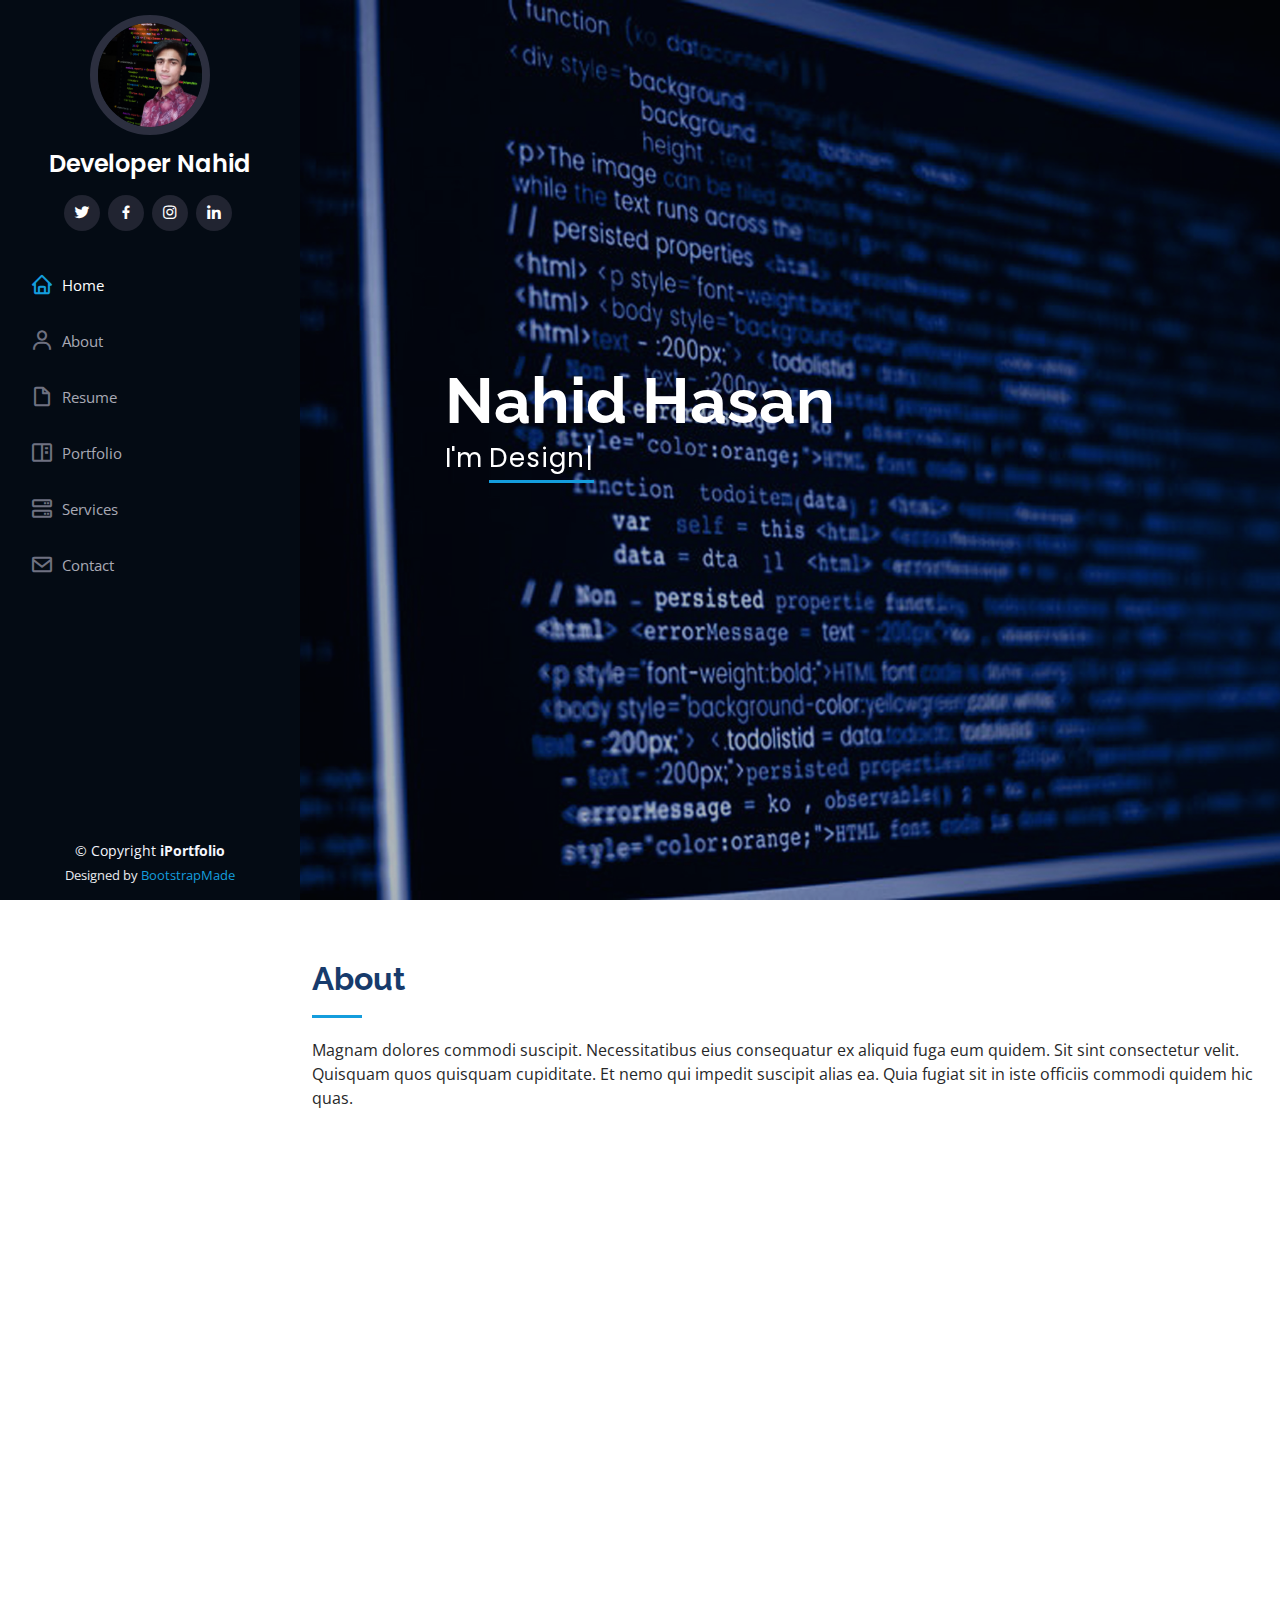
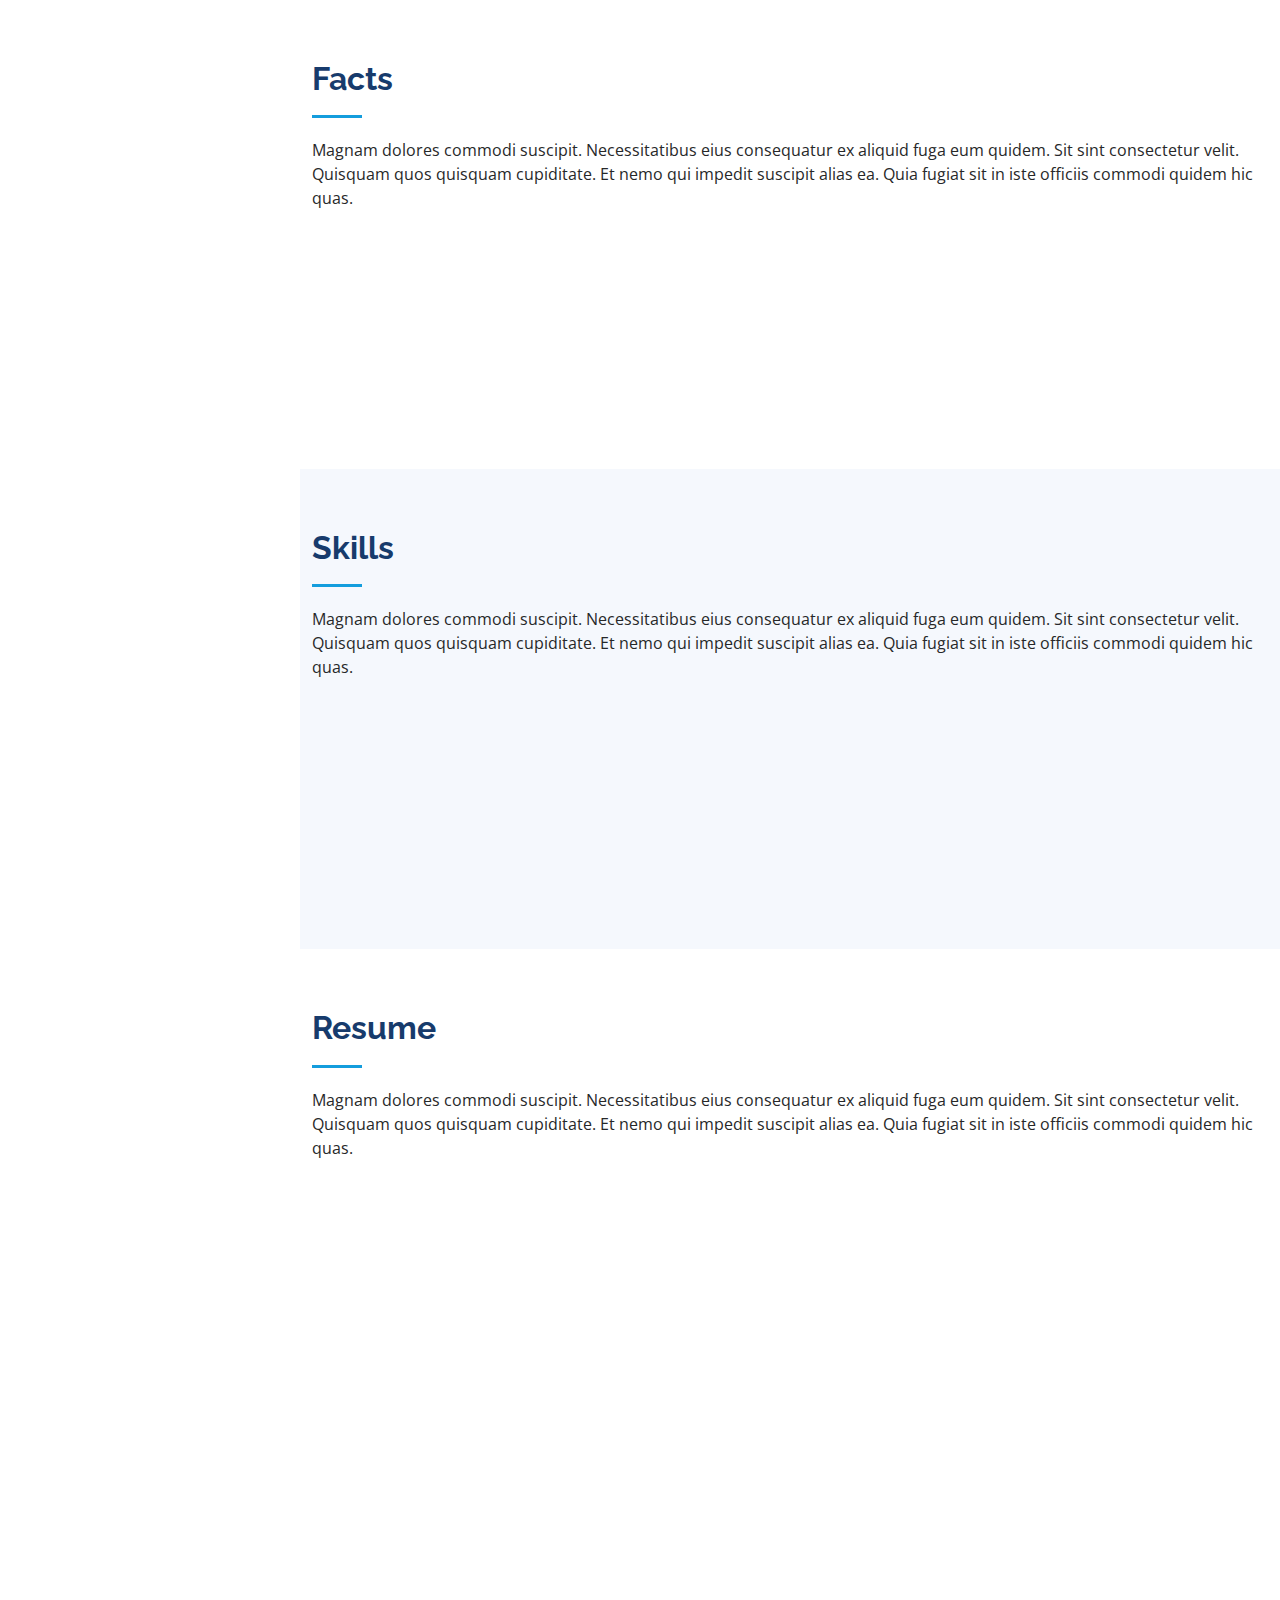
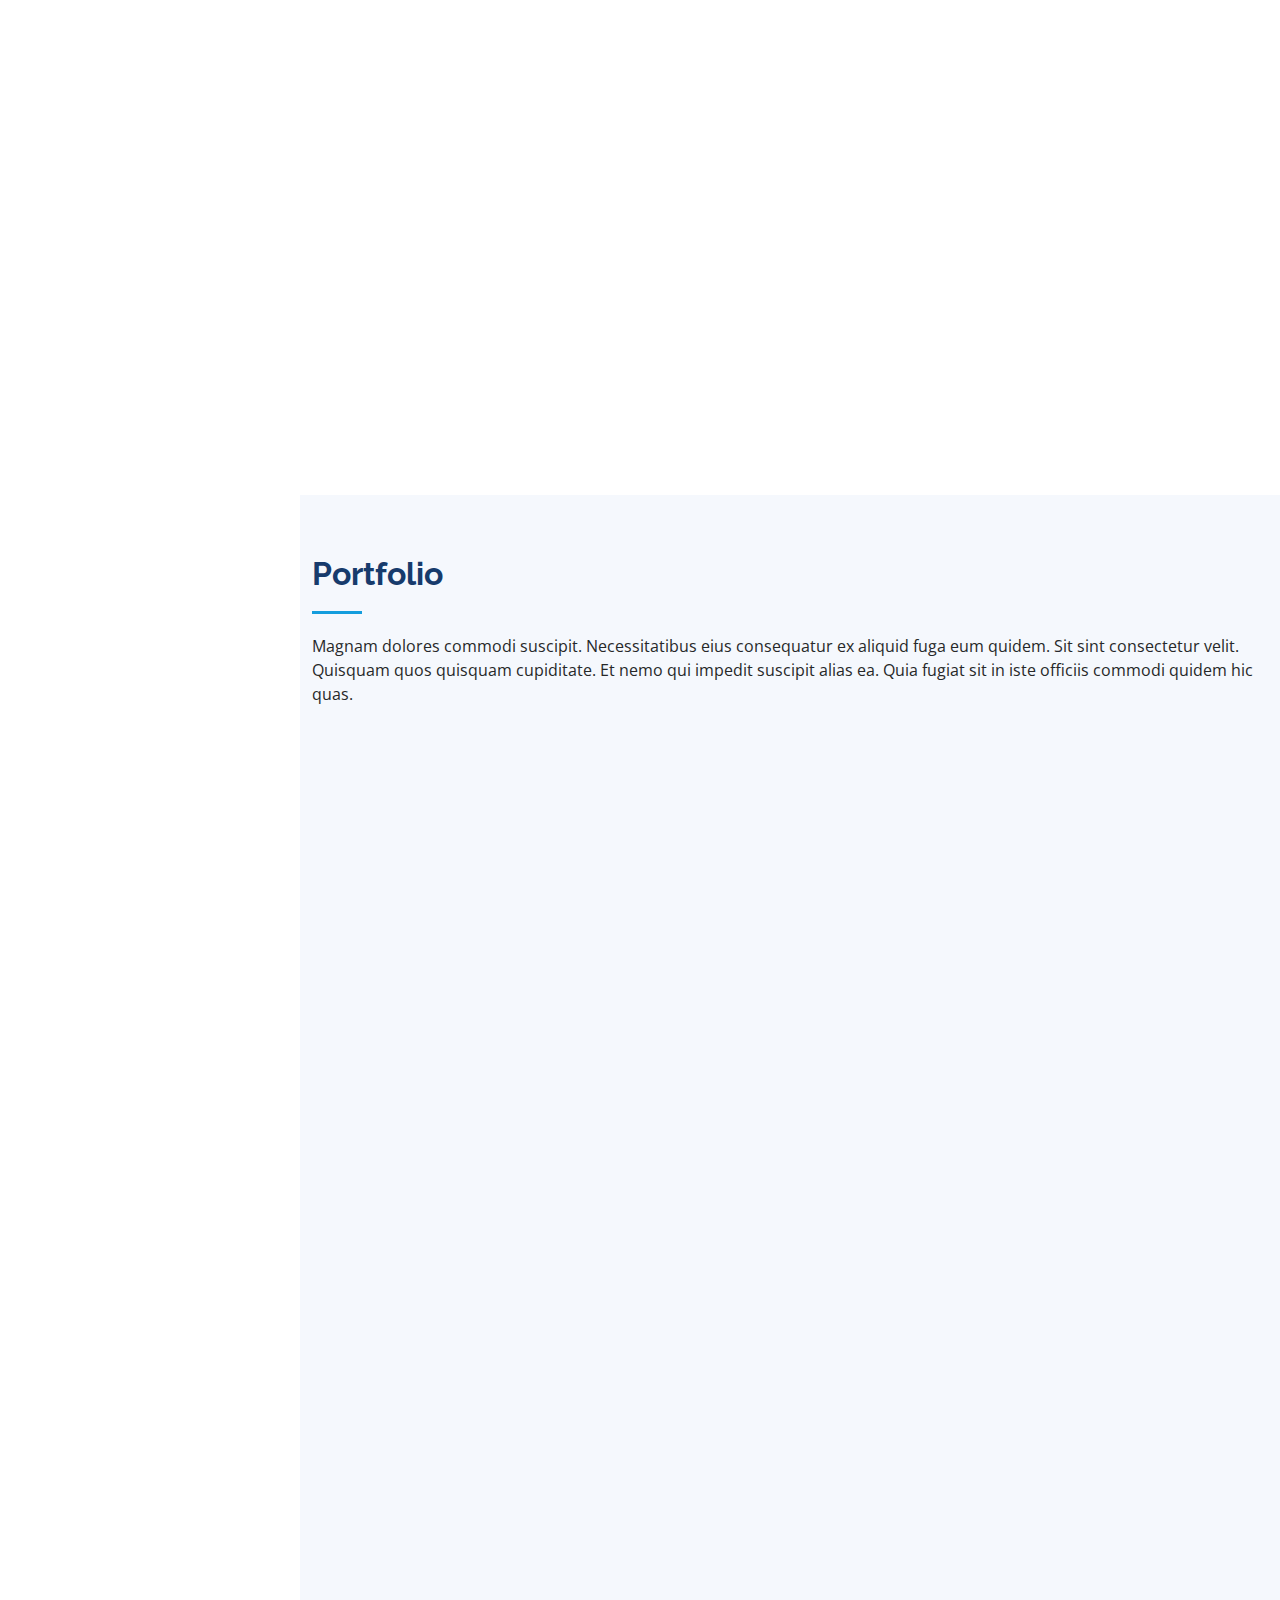
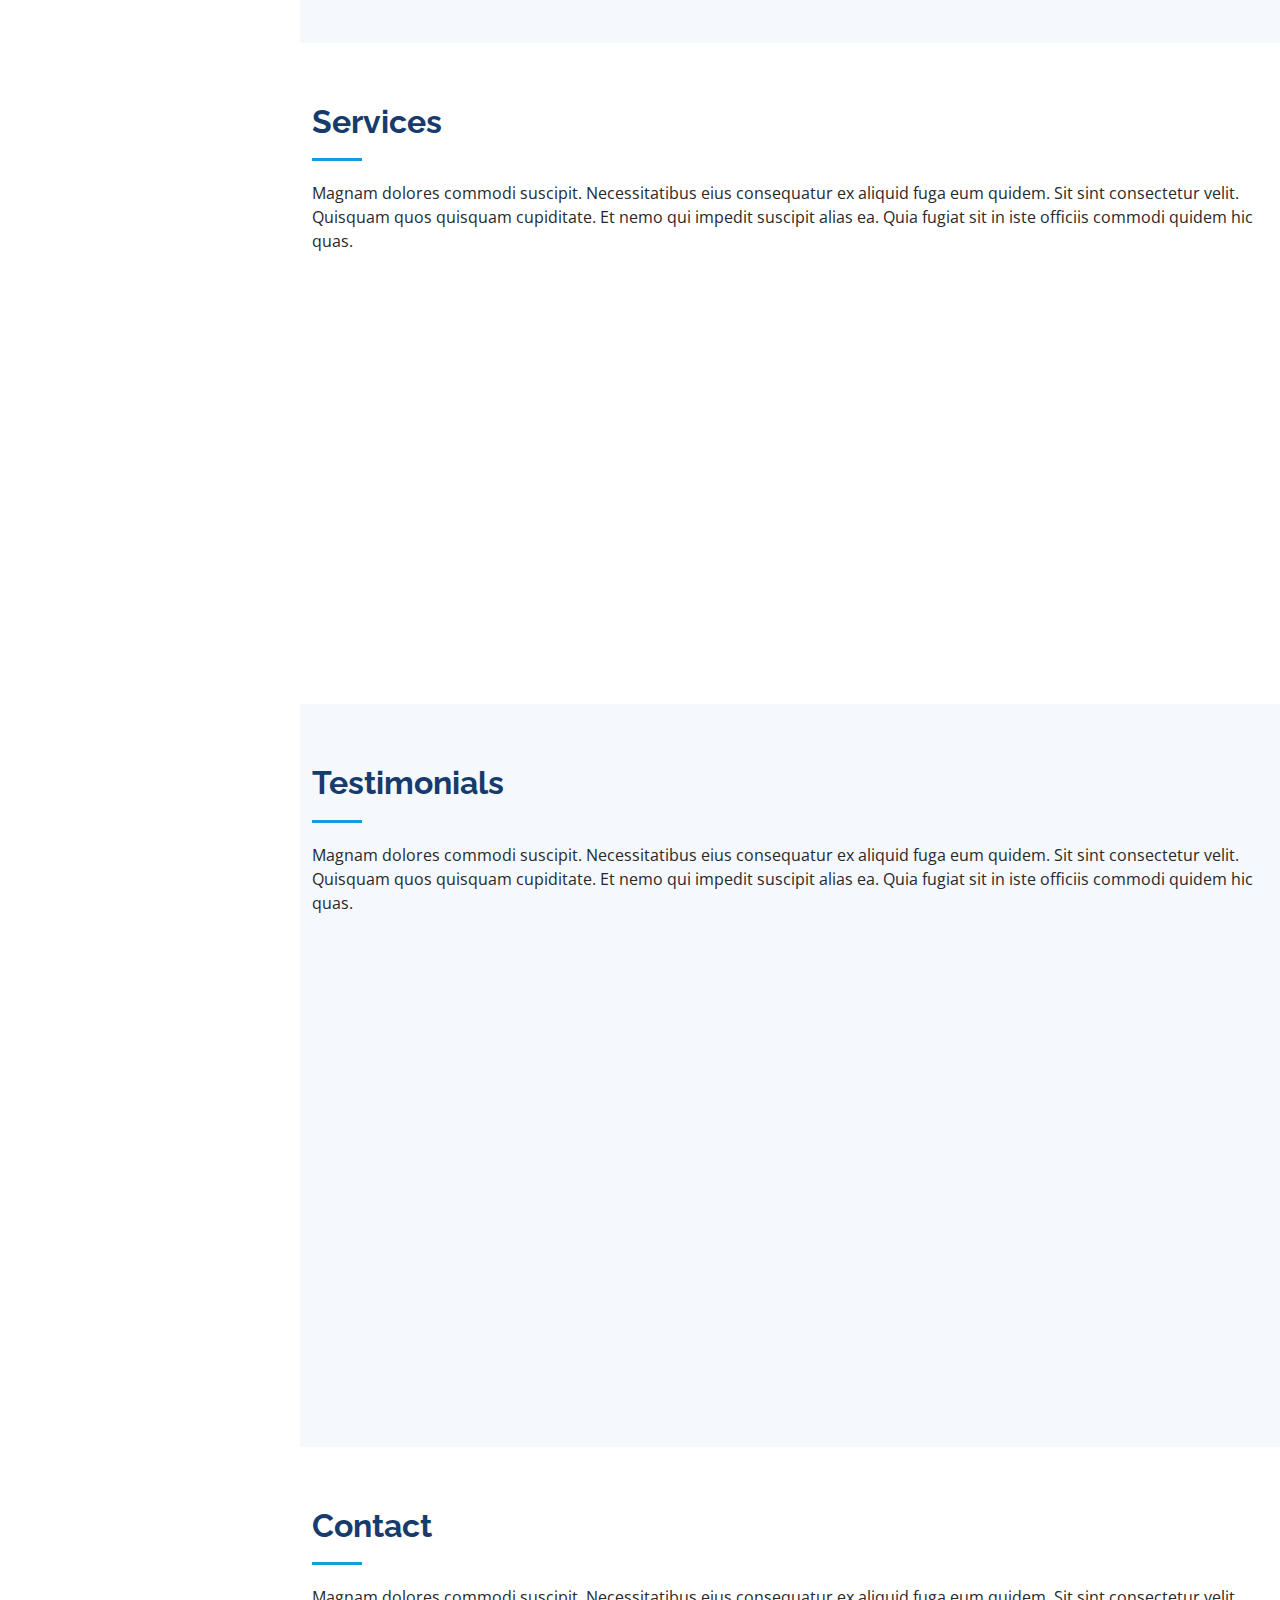
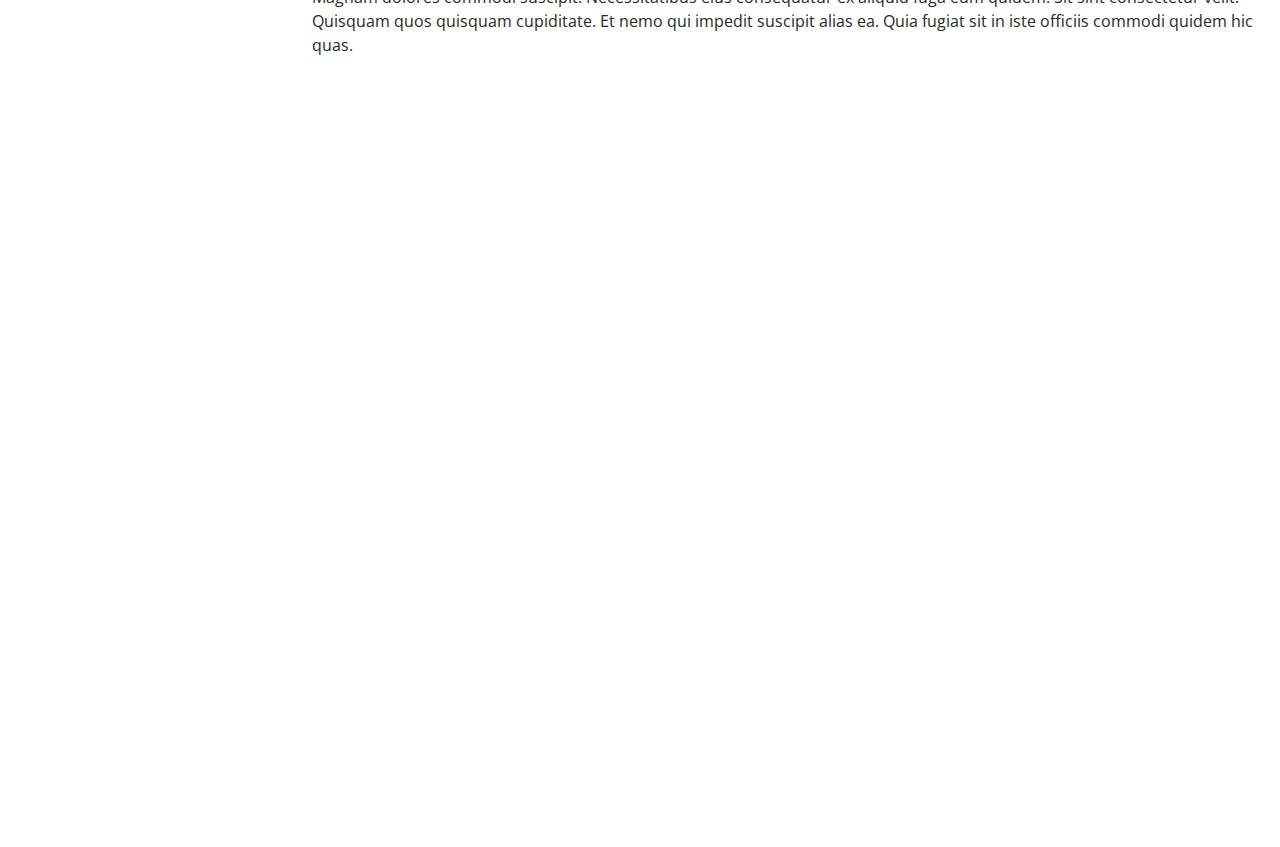
<file: index.html>
<!DOCTYPE html>
<html lang="en">

<head>
  <meta charset="utf-8">
  <meta content="width=device-width, initial-scale=1.0" name="viewport">

  <title>Front-end and Wordpress Developer</title>
  <meta content="" name="description">
  <meta content="" name="keywords">

  <!-- Favicons -->
  <link href="assets/img/favicon.png" rel="icon">
  <link href="assets/img/apple-touch-icon.png" rel="apple-touch-icon">

  <!-- Google Fonts -->
  <link href="https://fonts.googleapis.com/css?family=Open+Sans:300,300i,400,400i,600,600i,700,700i|Raleway:300,300i,400,400i,500,500i,600,600i,700,700i|Poppins:300,300i,400,400i,500,500i,600,600i,700,700i" rel="stylesheet">

  <!-- Vendor CSS Files -->
  <link href="assets/vendor/aos/aos.css" rel="stylesheet">
  <link href="assets/vendor/bootstrap/css/bootstrap.min.css" rel="stylesheet">
  <link href="assets/vendor/bootstrap-icons/bootstrap-icons.css" rel="stylesheet">
  <link href="assets/vendor/boxicons/css/boxicons.min.css" rel="stylesheet">
  <link href="assets/vendor/glightbox/css/glightbox.min.css" rel="stylesheet">
  <link href="assets/vendor/swiper/swiper-bundle.min.css" rel="stylesheet">

  <!-- Template Main CSS File -->
  <link href="assets/css/style.css" rel="stylesheet">

  <!-- =======================================================
  * Template Name: iPortfolio - v3.3.0
  * Template URL: https://bootstrapmade.com/iportfolio-bootstrap-portfolio-websites-template/
  * Author: BootstrapMade.com
  * License: https://bootstrapmade.com/license/
  ======================================================== -->
</head>

<body>

  <!-- ======= Mobile nav toggle button ======= -->
  <i class="bi bi-list mobile-nav-toggle d-xl-none"></i>

  <!-- ======= Header ======= -->
  <header id="header">
    <div class="d-flex flex-column">

      <div class="profile">
        <img src="assets/img/my image.png" alt="" class="img-fluid rounded-circle">
        <h1 class="text-light"><a href="index.html">Developer Nahid</a></h1>
        <div class="social-links mt-3 text-center">
          <a href="https://twitter.com/nahid_developer" class="twitter"><i class="bx bxl-twitter"></i></a>
          <a href="https://www.facebook.com/developernahid.me" class="facebook"><i class="bx bxl-facebook"></i></a>
          <a href="https://www.instagram.com/developer_nahid/" class="instagram"><i class="bx bxl-instagram"></i></a>
          
          <a href="#" class="linkedin"><i class="bx bxl-linkedin"></i></a>
        </div>
      </div>

      <nav id="navbar" class="nav-menu navbar">
        <ul>
          <li><a href="#hero" class="nav-link scrollto active"><i class="bx bx-home"></i> <span>Home</span></a></li>
          <li><a href="#about" class="nav-link scrollto"><i class="bx bx-user"></i> <span>About</span></a></li>
          <li><a href="#resume" class="nav-link scrollto"><i class="bx bx-file-blank"></i> <span>Resume</span></a></li>
          <li><a href="#portfolio" class="nav-link scrollto"><i class="bx bx-book-content"></i> <span>Portfolio</span></a></li>
          <li><a href="#services" class="nav-link scrollto"><i class="bx bx-server"></i> <span>Services</span></a></li>
          <li><a href="#contact" class="nav-link scrollto"><i class="bx bx-envelope"></i> <span>Contact</span></a></li>
        </ul>
      </nav><!-- .nav-menu -->
    </div>
  </header><!-- End Header -->

  <!-- ======= Hero Section ======= -->
  <section id="hero" class="d-flex flex-column justify-content-center align-items-center">
    <div class="hero-container" data-aos="fade-in">
      <h1>Nahid Hasan</h1>
      <p>I'm <span class="typed" data-typed-items="Designer, Developer, Freelancer"></span></p>
      
    </div>
  </section><!-- End Hero -->

  <main id="main">

    <!-- ======= About Section ======= -->
    <section id="about" class="about">
      <div class="container">

        <div class="section-title">
          <h2>About</h2>
          <p>Magnam dolores commodi suscipit. Necessitatibus eius consequatur ex aliquid fuga eum quidem. Sit sint consectetur velit. Quisquam quos quisquam cupiditate. Et nemo qui impedit suscipit alias ea. Quia fugiat sit in iste officiis commodi quidem hic quas.</p>
        </div>

        <div class="row">
          <div class="col-lg-4" data-aos="fade-right">
            <img src="assets/img/my image.png" class="img-fluid" alt="">
          </div>
          <div class="col-lg-8 pt-4 pt-lg-0 content" data-aos="fade-left">
            <h3>UI/UX Designer &amp; Front-end Developer.</h3>
            <p class="fst-italic">
              Lorem ipsum dolor sit amet, consectetur adipiscing elit, sed do eiusmod tempor incididunt ut labore et dolore
              magna aliqua.
            </p>
            <div class="row">
              <div class="col-lg-6">
                <ul>
                  <li><i class="bi bi-chevron-right"></i> <strong>Birthday:</strong> <span>1 May 1995</span></li>
                  <li><i class="bi bi-chevron-right"></i> <strong>Website:</strong> <span>www.example.com</span></li>
                  <li><i class="bi bi-chevron-right"></i> <strong>Phone:</strong> <span>+123 456 7890</span></li>
                  <li><i class="bi bi-chevron-right"></i> <strong>City:</strong> <span>New York, USA</span></li>
                </ul>
              </div>
              <div class="col-lg-6">
                <ul>
                  <li><i class="bi bi-chevron-right"></i> <strong>Age:</strong> <span>30</span></li>
                  <li><i class="bi bi-chevron-right"></i> <strong>Degree:</strong> <span>Master</span></li>
                  <li><i class="bi bi-chevron-right"></i> <strong>PhEmailone:</strong> <span>email@example.com</span></li>
                  <li><i class="bi bi-chevron-right"></i> <strong>Freelance:</strong> <span>Available</span></li>
                </ul>
              </div>
            </div>
            <p>
              Officiis eligendi itaque labore et dolorum mollitia officiis optio vero. Quisquam sunt adipisci omnis et ut. Nulla accusantium dolor incidunt officia tempore. Et eius omnis.
              Cupiditate ut dicta maxime officiis quidem quia. Sed et consectetur qui quia repellendus itaque neque. Aliquid amet quidem ut quaerat cupiditate. Ab et eum qui repellendus omnis culpa magni laudantium dolores.
            </p>
          </div>
        </div>

      </div>
    </section><!-- End About Section -->

    <!-- ======= Facts Section ======= -->
    <section id="facts" class="facts">
      <div class="container">

        <div class="section-title">
          <h2>Facts</h2>
          <p>Magnam dolores commodi suscipit. Necessitatibus eius consequatur ex aliquid fuga eum quidem. Sit sint consectetur velit. Quisquam quos quisquam cupiditate. Et nemo qui impedit suscipit alias ea. Quia fugiat sit in iste officiis commodi quidem hic quas.</p>
        </div>

        <div class="row no-gutters">

          <div class="col-lg-3 col-md-6 d-md-flex align-items-md-stretch" data-aos="fade-up">
            <div class="count-box">
              <i class="bi bi-emoji-smile"></i>
              <span data-purecounter-start="0" data-purecounter-end="232" data-purecounter-duration="1" class="purecounter"></span>
              <p><strong>Happy Clients</strong> consequuntur quae</p>
            </div>
          </div>

          <div class="col-lg-3 col-md-6 d-md-flex align-items-md-stretch" data-aos="fade-up" data-aos-delay="100">
            <div class="count-box">
              <i class="bi bi-journal-richtext"></i>
              <span data-purecounter-start="0" data-purecounter-end="521" data-purecounter-duration="1" class="purecounter"></span>
              <p><strong>Projects</strong> adipisci atque cum quia aut</p>
            </div>
          </div>

          <div class="col-lg-3 col-md-6 d-md-flex align-items-md-stretch" data-aos="fade-up" data-aos-delay="200">
            <div class="count-box">
              <i class="bi bi-headset"></i>
              <span data-purecounter-start="0" data-purecounter-end="1453" data-purecounter-duration="1" class="purecounter"></span>
              <p><strong>Hours Of Support</strong> aut commodi quaerat</p>
            </div>
          </div>

          <div class="col-lg-3 col-md-6 d-md-flex align-items-md-stretch" data-aos="fade-up" data-aos-delay="300">
            <div class="count-box">
              <i class="bi bi-people"></i>
              <span data-purecounter-start="0" data-purecounter-end="32" data-purecounter-duration="1" class="purecounter"></span>
              <p><strong>Hard Workers</strong> rerum asperiores dolor</p>
            </div>
          </div>

        </div>

      </div>
    </section><!-- End Facts Section -->

    <!-- ======= Skills Section ======= -->
    <section id="skills" class="skills section-bg">
      <div class="container">

        <div class="section-title">
          <h2>Skills</h2>
          <p>Magnam dolores commodi suscipit. Necessitatibus eius consequatur ex aliquid fuga eum quidem. Sit sint consectetur velit. Quisquam quos quisquam cupiditate. Et nemo qui impedit suscipit alias ea. Quia fugiat sit in iste officiis commodi quidem hic quas.</p>
        </div>

        <div class="row skills-content">

          <div class="col-lg-6" data-aos="fade-up">

            <div class="progress">
              <span class="skill">HTML <i class="val">100%</i></span>
              <div class="progress-bar-wrap">
                <div class="progress-bar" role="progressbar" aria-valuenow="100" aria-valuemin="0" aria-valuemax="100"></div>
              </div>
            </div>

            <div class="progress">
              <span class="skill">CSS <i class="val">90%</i></span>
              <div class="progress-bar-wrap">
                <div class="progress-bar" role="progressbar" aria-valuenow="90" aria-valuemin="0" aria-valuemax="100"></div>
              </div>
            </div>

            <div class="progress">
              <span class="skill">JavaScript <i class="val">75%</i></span>
              <div class="progress-bar-wrap">
                <div class="progress-bar" role="progressbar" aria-valuenow="75" aria-valuemin="0" aria-valuemax="100"></div>
              </div>
            </div>

          </div>

          <div class="col-lg-6" data-aos="fade-up" data-aos-delay="100">

            <div class="progress">
              <span class="skill">PHP <i class="val">80%</i></span>
              <div class="progress-bar-wrap">
                <div class="progress-bar" role="progressbar" aria-valuenow="80" aria-valuemin="0" aria-valuemax="100"></div>
              </div>
            </div>

            <div class="progress">
              <span class="skill">WordPress/CMS <i class="val">90%</i></span>
              <div class="progress-bar-wrap">
                <div class="progress-bar" role="progressbar" aria-valuenow="90" aria-valuemin="0" aria-valuemax="100"></div>
              </div>
            </div>

            <div class="progress">
              <span class="skill">Photoshop <i class="val">55%</i></span>
              <div class="progress-bar-wrap">
                <div class="progress-bar" role="progressbar" aria-valuenow="55" aria-valuemin="0" aria-valuemax="100"></div>
              </div>
            </div>

          </div>

        </div>

      </div>
    </section><!-- End Skills Section -->

    <!-- ======= Resume Section ======= -->
    <section id="resume" class="resume">
      <div class="container">

        <div class="section-title">
          <h2>Resume</h2>
          <p>Magnam dolores commodi suscipit. Necessitatibus eius consequatur ex aliquid fuga eum quidem. Sit sint consectetur velit. Quisquam quos quisquam cupiditate. Et nemo qui impedit suscipit alias ea. Quia fugiat sit in iste officiis commodi quidem hic quas.</p>
        </div>

        <div class="row">
          <div class="col-lg-6" data-aos="fade-up">
            <h3 class="resume-title">Sumary</h3>
            <div class="resume-item pb-0">
              <h4>Alex Smith</h4>
              <p><em>Innovative and deadline-driven Graphic Designer with 3+ years of experience designing and developing user-centered digital/print marketing material from initial concept to final, polished deliverable.</em></p>
              <ul>
                <li>Portland par 127,Orlando, FL</li>
                <li>(123) 456-7891</li>
                <li>alice.barkley@example.com</li>
              </ul>
            </div>

            <h3 class="resume-title">Education</h3>
            <div class="resume-item">
              <h4>Master of Fine Arts &amp; Graphic Design</h4>
              <h5>2015 - 2016</h5>
              <p><em>Rochester Institute of Technology, Rochester, NY</em></p>
              <p>Qui deserunt veniam. Et sed aliquam labore tempore sed quisquam iusto autem sit. Ea vero voluptatum qui ut dignissimos deleniti nerada porti sand markend</p>
            </div>
            <div class="resume-item">
              <h4>Bachelor of Fine Arts &amp; Graphic Design</h4>
              <h5>2010 - 2014</h5>
              <p><em>Rochester Institute of Technology, Rochester, NY</em></p>
              <p>Quia nobis sequi est occaecati aut. Repudiandae et iusto quae reiciendis et quis Eius vel ratione eius unde vitae rerum voluptates asperiores voluptatem Earum molestiae consequatur neque etlon sader mart dila</p>
            </div>
          </div>
          <div class="col-lg-6" data-aos="fade-up" data-aos-delay="100">
            <h3 class="resume-title">Professional Experience</h3>
            <div class="resume-item">
              <h4>Senior graphic design specialist</h4>
              <h5>2019 - Present</h5>
              <p><em>Experion, New York, NY </em></p>
              <ul>
                <li>Lead in the design, development, and implementation of the graphic, layout, and production communication materials</li>
                <li>Delegate tasks to the 7 members of the design team and provide counsel on all aspects of the project. </li>
                <li>Supervise the assessment of all graphic materials in order to ensure quality and accuracy of the design</li>
                <li>Oversee the efficient use of production project budgets ranging from $2,000 - $25,000</li>
              </ul>
            </div>
            <div class="resume-item">
              <h4>Graphic design specialist</h4>
              <h5>2017 - 2018</h5>
              <p><em>Stepping Stone Advertising, New York, NY</em></p>
              <ul>
                <li>Developed numerous marketing programs (logos, brochures,infographics, presentations, and advertisements).</li>
                <li>Managed up to 5 projects or tasks at a given time while under pressure</li>
                <li>Recommended and consulted with clients on the most appropriate graphic design</li>
                <li>Created 4+ design presentations and proposals a month for clients and account managers</li>
              </ul>
            </div>
          </div>
        </div>

      </div>
    </section><!-- End Resume Section -->

    <!-- ======= Portfolio Section ======= -->
    <section id="portfolio" class="portfolio section-bg">
      <div class="container">

        <div class="section-title">
          <h2>Portfolio</h2>
          <p>Magnam dolores commodi suscipit. Necessitatibus eius consequatur ex aliquid fuga eum quidem. Sit sint consectetur velit. Quisquam quos quisquam cupiditate. Et nemo qui impedit suscipit alias ea. Quia fugiat sit in iste officiis commodi quidem hic quas.</p>
        </div>

        <div class="row" data-aos="fade-up">
          <div class="col-lg-12 d-flex justify-content-center">
            <ul id="portfolio-flters">
              <li data-filter="*" class="filter-active">All</li>
              <li data-filter=".filter-app">App</li>
              <li data-filter=".filter-card">Card</li>
              <li data-filter=".filter-web">Web</li>
            </ul>
          </div>
        </div>

        <div class="row portfolio-container" data-aos="fade-up" data-aos-delay="100">

          <div class="col-lg-4 col-md-6 portfolio-item filter-app">
            <div class="portfolio-wrap">
              <img src="assets/img/portfolio/portfolio-1.jpg" class="img-fluid" alt="">
              <div class="portfolio-links">
                <a href="assets/img/portfolio/portfolio-1.jpg" data-gallery="portfolioGallery" class="portfolio-lightbox" title="App 1"><i class="bx bx-plus"></i></a>
                <a href="portfolio-details.html" title="More Details"><i class="bx bx-link"></i></a>
              </div>
            </div>
          </div>

          <div class="col-lg-4 col-md-6 portfolio-item filter-web">
            <div class="portfolio-wrap">
              <img src="assets/img/portfolio/portfolio-2.jpg" class="img-fluid" alt="">
              <div class="portfolio-links">
                <a href="assets/img/portfolio/portfolio-2.jpg" data-gallery="portfolioGallery" class="portfolio-lightbox" title="Web 3"><i class="bx bx-plus"></i></a>
                <a href="portfolio-details.html" title="More Details"><i class="bx bx-link"></i></a>
              </div>
            </div>
          </div>

          <div class="col-lg-4 col-md-6 portfolio-item filter-app">
            <div class="portfolio-wrap">
              <img src="assets/img/portfolio/portfolio-3.jpg" class="img-fluid" alt="">
              <div class="portfolio-links">
                <a href="assets/img/portfolio/portfolio-3.jpg" data-gallery="portfolioGallery" class="portfolio-lightbox" title="App 2"><i class="bx bx-plus"></i></a>
                <a href="portfolio-details.html" title="More Details"><i class="bx bx-link"></i></a>
              </div>
            </div>
          </div>

          <div class="col-lg-4 col-md-6 portfolio-item filter-card">
            <div class="portfolio-wrap">
              <img src="assets/img/portfolio/portfolio-4.jpg" class="img-fluid" alt="">
              <div class="portfolio-links">
                <a href="assets/img/portfolio/portfolio-4.jpg" data-gallery="portfolioGallery" class="portfolio-lightbox" title="Card 2"><i class="bx bx-plus"></i></a>
                <a href="portfolio-details.html" title="More Details"><i class="bx bx-link"></i></a>
              </div>
            </div>
          </div>

          <div class="col-lg-4 col-md-6 portfolio-item filter-web">
            <div class="portfolio-wrap">
              <img src="assets/img/portfolio/portfolio-5.jpg" class="img-fluid" alt="">
              <div class="portfolio-links">
                <a href="assets/img/my image.png" data-gallery="portfolioGallery" class="portfolio-lightbox" title="Web 2"><i class="bx bx-plus"></i></a>
                <a href="portfolio-details.html" title="More Details"><i class="bx bx-link"></i></a>
              </div>
            </div>
          </div>

          <div class="col-lg-4 col-md-6 portfolio-item filter-app">
            <div class="portfolio-wrap">
              <img src="assets/img/portfolio/portfolio-6.jpg" class="img-fluid" alt="">
              <div class="portfolio-links">
                <a href="assets/img/portfolio/portfolio-6.jpg" data-gallery="portfolioGallery" class="portfolio-lightbox" title="App 3"><i class="bx bx-plus"></i></a>
                <a href="portfolio-details.html" title="More Details"><i class="bx bx-link"></i></a>
              </div>
            </div>
          </div>

          <div class="col-lg-4 col-md-6 portfolio-item filter-card">
            <div class="portfolio-wrap">
              <img src="assets/img/portfolio/portfolio-7.jpg" class="img-fluid" alt="">
              <div class="portfolio-links">
                <a href="assets/img/portfolio/portfolio-7.jpg" data-gallery="portfolioGallery" class="portfolio-lightbox" title="Card 1"><i class="bx bx-plus"></i></a>
                <a href="portfolio-details.html" title="More Details"><i class="bx bx-link"></i></a>
              </div>
            </div>
          </div>

          <div class="col-lg-4 col-md-6 portfolio-item filter-card">
            <div class="portfolio-wrap">
              <img src="assets/img/portfolio/portfolio-8.jpg" class="img-fluid" alt="">
              <div class="portfolio-links">
                <a href="assets/img/portfolio/portfolio-8.jpg" data-gallery="portfolioGallery" class="portfolio-lightbox" title="Card 3"><i class="bx bx-plus"></i></a>
                <a href="portfolio-details.html" title="More Details"><i class="bx bx-link"></i></a>
              </div>
            </div>
          </div>

          <div class="col-lg-4 col-md-6 portfolio-item filter-web">
            <div class="portfolio-wrap">
              <img src="assets/img/portfolio/portfolio-9.jpg" class="img-fluid" alt="">
              <div class="portfolio-links">
                <a href="assets/img/portfolio/portfolio-9.jpg" data-gallery="portfolioGallery" class="portfolio-lightbox" title="Web 3"><i class="bx bx-plus"></i></a>
                <a href="portfolio-details.html" title="More Details"><i class="bx bx-link"></i></a>
              </div>
            </div>
          </div>

        </div>

      </div>
    </section><!-- End Portfolio Section -->

    <!-- ======= Services Section ======= -->
    <section id="services" class="services">
      <div class="container">

        <div class="section-title">
          <h2>Services</h2>
          <p>Magnam dolores commodi suscipit. Necessitatibus eius consequatur ex aliquid fuga eum quidem. Sit sint consectetur velit. Quisquam quos quisquam cupiditate. Et nemo qui impedit suscipit alias ea. Quia fugiat sit in iste officiis commodi quidem hic quas.</p>
        </div>

        <div class="row">
          <div class="col-lg-4 col-md-6 icon-box" data-aos="fade-up">
            <div class="icon"><i class="bi bi-briefcase"></i></div>
            <h4 class="title"><a href="">Lorem Ipsum</a></h4>
            <p class="description">Voluptatum deleniti atque corrupti quos dolores et quas molestias excepturi sint occaecati cupiditate non provident</p>
          </div>
          <div class="col-lg-4 col-md-6 icon-box" data-aos="fade-up" data-aos-delay="100">
            <div class="icon"><i class="bi bi-card-checklist"></i></div>
            <h4 class="title"><a href="">Dolor Sitema</a></h4>
            <p class="description">Minim veniam, quis nostrud exercitation ullamco laboris nisi ut aliquip ex ea commodo consequat tarad limino ata</p>
          </div>
          <div class="col-lg-4 col-md-6 icon-box" data-aos="fade-up" data-aos-delay="200">
            <div class="icon"><i class="bi bi-bar-chart"></i></div>
            <h4 class="title"><a href="">Sed ut perspiciatis</a></h4>
            <p class="description">Duis aute irure dolor in reprehenderit in voluptate velit esse cillum dolore eu fugiat nulla pariatur</p>
          </div>
          <div class="col-lg-4 col-md-6 icon-box" data-aos="fade-up" data-aos-delay="300">
            <div class="icon"><i class="bi bi-binoculars"></i></div>
            <h4 class="title"><a href="">Magni Dolores</a></h4>
            <p class="description">Excepteur sint occaecat cupidatat non proident, sunt in culpa qui officia deserunt mollit anim id est laborum</p>
          </div>
          <div class="col-lg-4 col-md-6 icon-box" data-aos="fade-up" data-aos-delay="400">
            <div class="icon"><i class="bi bi-brightness-high"></i></div>
            <h4 class="title"><a href="">Nemo Enim</a></h4>
            <p class="description">At vero eos et accusamus et iusto odio dignissimos ducimus qui blanditiis praesentium voluptatum deleniti atque</p>
          </div>
          <div class="col-lg-4 col-md-6 icon-box" data-aos="fade-up" data-aos-delay="500">
            <div class="icon"><i class="bi bi-calendar4-week"></i></div>
            <h4 class="title"><a href="">Eiusmod Tempor</a></h4>
            <p class="description">Et harum quidem rerum facilis est et expedita distinctio. Nam libero tempore, cum soluta nobis est eligendi</p>
          </div>
        </div>

      </div>
    </section><!-- End Services Section -->

    <!-- ======= Testimonials Section ======= -->
    <section id="testimonials" class="testimonials section-bg">
      <div class="container">

        <div class="section-title">
          <h2>Testimonials</h2>
          <p>Magnam dolores commodi suscipit. Necessitatibus eius consequatur ex aliquid fuga eum quidem. Sit sint consectetur velit. Quisquam quos quisquam cupiditate. Et nemo qui impedit suscipit alias ea. Quia fugiat sit in iste officiis commodi quidem hic quas.</p>
        </div>

        <div class="testimonials-slider swiper-container" data-aos="fade-up" data-aos-delay="100">
          <div class="swiper-wrapper">

            <div class="swiper-slide">
              <div class="testimonial-item" data-aos="fade-up">
                <p>
                  <i class="bx bxs-quote-alt-left quote-icon-left"></i>
                  Proin iaculis purus consequat sem cure digni ssim donec porttitora entum suscipit rhoncus. Accusantium quam, ultricies eget id, aliquam eget nibh et. Maecen aliquam, risus at semper.
                  <i class="bx bxs-quote-alt-right quote-icon-right"></i>
                </p>
                <img src="assets/img/testimonials/testimonials-1.jpg" class="testimonial-img" alt="">
                <h3>Saul Goodman</h3>
                <h4>Ceo &amp; Founder</h4>
              </div>
            </div><!-- End testimonial item -->

            <div class="swiper-slide">
              <div class="testimonial-item" data-aos="fade-up" data-aos-delay="100">
                <p>
                  <i class="bx bxs-quote-alt-left quote-icon-left"></i>
                  Export tempor illum tamen malis malis eram quae irure esse labore quem cillum quid cillum eram malis quorum velit fore eram velit sunt aliqua noster fugiat irure amet legam anim culpa.
                  <i class="bx bxs-quote-alt-right quote-icon-right"></i>
                </p>
                <img src="assets/img/testimonials/testimonials-2.jpg" class="testimonial-img" alt="">
                <h3>Sara Wilsson</h3>
                <h4>Designer</h4>
              </div>
            </div><!-- End testimonial item -->

            <div class="swiper-slide">
              <div class="testimonial-item" data-aos="fade-up" data-aos-delay="200">
                <p>
                  <i class="bx bxs-quote-alt-left quote-icon-left"></i>
                  Enim nisi quem export duis labore cillum quae magna enim sint quorum nulla quem veniam duis minim tempor labore quem eram duis noster aute amet eram fore quis sint minim.
                  <i class="bx bxs-quote-alt-right quote-icon-right"></i>
                </p>
                <img src="assets/img/testimonials/testimonials-3.jpg" class="testimonial-img" alt="">
                <h3>Jena Karlis</h3>
                <h4>Store Owner</h4>
              </div>
            </div><!-- End testimonial item -->

            <div class="swiper-slide">
              <div class="testimonial-item" data-aos="fade-up" data-aos-delay="300">
                <p>
                  <i class="bx bxs-quote-alt-left quote-icon-left"></i>
                  Fugiat enim eram quae cillum dolore dolor amet nulla culpa multos export minim fugiat minim velit minim dolor enim duis veniam ipsum anim magna sunt elit fore quem dolore labore illum veniam.
                  <i class="bx bxs-quote-alt-right quote-icon-right"></i>
                </p>
                <img src="assets/img/testimonials/testimonials-4.jpg" class="testimonial-img" alt="">
                <h3>Matt Brandon</h3>
                <h4>Freelancer</h4>
              </div>
            </div><!-- End testimonial item -->

            <div class="swiper-slide">
              <div class="testimonial-item" data-aos="fade-up" data-aos-delay="400">
                <p>
                  <i class="bx bxs-quote-alt-left quote-icon-left"></i>
                  Quis quorum aliqua sint quem legam fore sunt eram irure aliqua veniam tempor noster veniam enim culpa labore duis sunt culpa nulla illum cillum fugiat legam esse veniam culpa fore nisi cillum quid.
                  <i class="bx bxs-quote-alt-right quote-icon-right"></i>
                </p>
                <img src="assets/img/testimonials/testimonials-5.jpg" class="testimonial-img" alt="">
                <h3>John Larson</h3>
                <h4>Entrepreneur</h4>
              </div>
            </div><!-- End testimonial item -->

          </div>
          <div class="swiper-pagination"></div>
        </div>

      </div>
    </section><!-- End Testimonials Section -->

    <!-- ======= Contact Section ======= -->
    <section id="contact" class="contact">
      <div class="container">

        <div class="section-title">
          <h2>Contact</h2>
          <p>Magnam dolores commodi suscipit. Necessitatibus eius consequatur ex aliquid fuga eum quidem. Sit sint consectetur velit. Quisquam quos quisquam cupiditate. Et nemo qui impedit suscipit alias ea. Quia fugiat sit in iste officiis commodi quidem hic quas.</p>
        </div>

        <div class="row" data-aos="fade-in">

          <div class="col-lg-5 d-flex align-items-stretch">
            <div class="info">
              <div class="address">
                <i class="bi bi-geo-alt"></i>
                <h4>Location:</h4>
                <p>A108 Adam Street, New York, NY 535022</p>
              </div>

              <div class="email">
                <i class="bi bi-envelope"></i>
                <h4>Email:</h4>
                <p>info@example.com</p>
              </div>

              <div class="phone">
                <i class="bi bi-phone"></i>
                <h4>Call:</h4>
                <p>+1 5589 55488 55s</p>
              </div>

              <iframe src="https://www.google.com/maps/embed?pb=!1m14!1m8!1m3!1d12097.433213460943!2d-74.0062269!3d40.7101282!3m2!1i1024!2i768!4f13.1!3m3!1m2!1s0x0%3A0xb89d1fe6bc499443!2sDowntown+Conference+Center!5e0!3m2!1smk!2sbg!4v1539943755621" frameborder="0" style="border:0; width: 100%; height: 290px;" allowfullscreen></iframe>
            </div>

          </div>

          <div class="col-lg-7 mt-5 mt-lg-0 d-flex align-items-stretch">
            <form action="forms/contact.php" method="post" role="form" class="php-email-form">
              <div class="row">
                <div class="form-group col-md-6">
                  <label for="name">Your Name</label>
                  <input type="text" name="name" class="form-control" id="name" required>
                </div>
                <div class="form-group col-md-6">
                  <label for="name">Your Email</label>
                  <input type="email" class="form-control" name="email" id="email" required>
                </div>
              </div>
              <div class="form-group">
                <label for="name">Subject</label>
                <input type="text" class="form-control" name="subject" id="subject" required>
              </div>
              <div class="form-group">
                <label for="name">Message</label>
                <textarea class="form-control" name="message" rows="10" required></textarea>
              </div>
              <div class="my-3">
                <div class="loading">Loading</div>
                <div class="error-message"></div>
                <div class="sent-message">Your message has been sent. Thank you!</div>
              </div>
              <div class="text-center"><button type="submit">Send Message</button></div>
            </form>
          </div>

        </div>

      </div>
    </section><!-- End Contact Section -->

  </main><!-- End #main -->

  <!-- ======= Footer ======= -->
  <footer id="footer">
    <div class="container">
      <div class="copyright">
        &copy; Copyright <strong><span>iPortfolio</span></strong>
      </div>
      <div class="credits">
        <!-- All the links in the footer should remain intact. -->
        <!-- You can delete the links only if you purchased the pro version. -->
        <!-- Licensing information: https://bootstrapmade.com/license/ -->
        <!-- Purchase the pro version with working PHP/AJAX contact form: https://bootstrapmade.com/iportfolio-bootstrap-portfolio-websites-template/ -->
        Designed by <a href="https://bootstrapmade.com/">BootstrapMade</a>
      </div>
    </div>
  </footer><!-- End  Footer -->

  <a href="#" class="back-to-top d-flex align-items-center justify-content-center"><i class="bi bi-arrow-up-short"></i></a>

  <!-- Vendor JS Files -->
  <script src="assets/vendor/aos/aos.js"></script>
  <script src="assets/vendor/bootstrap/js/bootstrap.bundle.min.js"></script>
  <script src="assets/vendor/glightbox/js/glightbox.min.js"></script>
  <script src="assets/vendor/isotope-layout/isotope.pkgd.min.js"></script>
  <script src="assets/vendor/php-email-form/validate.js"></script>
  <script src="assets/vendor/purecounter/purecounter.js"></script>
  <script src="assets/vendor/swiper/swiper-bundle.min.js"></script>
  <script src="assets/vendor/typed.js/typed.min.js"></script>
  <script src="assets/vendor/waypoints/noframework.waypoints.js"></script>

  <!-- Template Main JS File -->
  <script src="assets/js/main.js"></script>

</body>

</html>
</file>
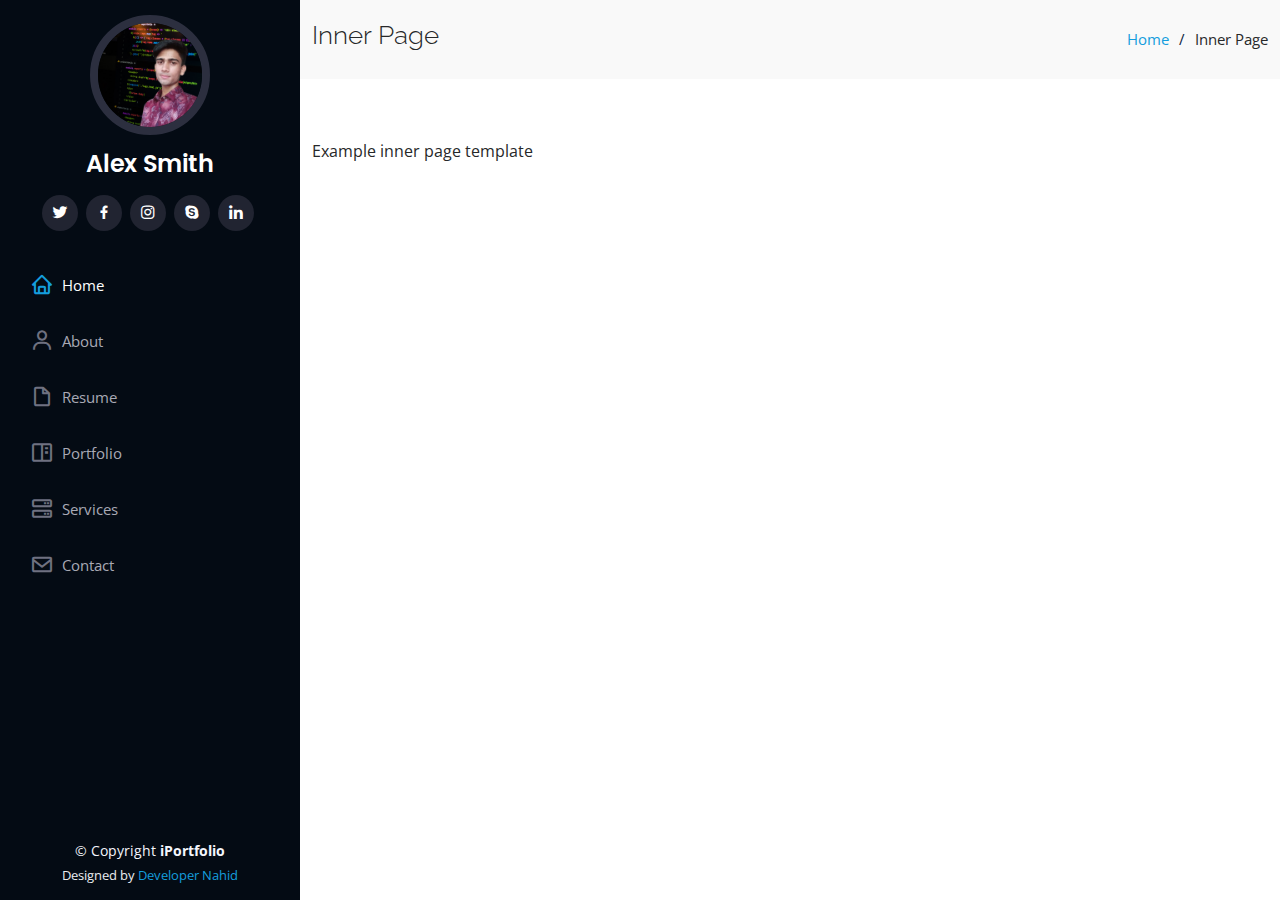
<file: inner-page.html>
<!DOCTYPE html>
<html lang="en">

<head>
  <meta charset="utf-8">
  <meta content="width=device-width, initial-scale=1.0" name="viewport">

  <title>Inner Page - iPortfolio Bootstrap Template</title>
  <meta content="" name="description">
  <meta content="" name="keywords">

  <!-- Favicons -->
  <link href="assets/img/favicon.png" rel="icon">
  <link href="assets/img/apple-touch-icon.png" rel="apple-touch-icon">

  <!-- Google Fonts -->
  <link href="https://fonts.googleapis.com/css?family=Open+Sans:300,300i,400,400i,600,600i,700,700i|Raleway:300,300i,400,400i,500,500i,600,600i,700,700i|Poppins:300,300i,400,400i,500,500i,600,600i,700,700i" rel="stylesheet">

  <!-- Vendor CSS Files -->
  <link href="assets/vendor/aos/aos.css" rel="stylesheet">
  <link href="assets/vendor/bootstrap/css/bootstrap.min.css" rel="stylesheet">
  <link href="assets/vendor/bootstrap-icons/bootstrap-icons.css" rel="stylesheet">
  <link href="assets/vendor/boxicons/css/boxicons.min.css" rel="stylesheet">
  <link href="assets/vendor/glightbox/css/glightbox.min.css" rel="stylesheet">
  <link href="assets/vendor/swiper/swiper-bundle.min.css" rel="stylesheet">

  <!-- Template Main CSS File -->
  <link href="assets/css/style.css" rel="stylesheet">

  <!-- =======================================================
  * Template Name: iPortfolio - v3.3.0
  * Template URL: https://bootstrapmade.com/iportfolio-bootstrap-portfolio-websites-template/
  * Author: BootstrapMade.com
  * License: https://bootstrapmade.com/license/
  ======================================================== -->
</head>

<body>

  <!-- ======= Mobile nav toggle button ======= -->
  <i class="bi bi-list mobile-nav-toggle d-xl-none"></i>

  <!-- ======= Header ======= -->
  <header id="header">
    <div class="d-flex flex-column">

      <div class="profile">
        <img src="assets/img/my image.png" alt="" class="img-fluid rounded-circle">
        <h1 class="text-light"><a href="index.html">Alex Smith</a></h1>
        <div class="social-links mt-3 text-center">
          <a href="#" class="twitter"><i class="bx bxl-twitter"></i></a>
          <a href="#" class="facebook"><i class="bx bxl-facebook"></i></a>
          <a href="#" class="instagram"><i class="bx bxl-instagram"></i></a>
          <a href="#" class="google-plus"><i class="bx bxl-skype"></i></a>
          <a href="#" class="linkedin"><i class="bx bxl-linkedin"></i></a>
        </div>
      </div>

      <nav id="navbar" class="nav-menu navbar">
        <ul>
          <li><a href="#hero" class="nav-link scrollto active"><i class="bx bx-home"></i> <span>Home</span></a></li>
          <li><a href="#about" class="nav-link scrollto"><i class="bx bx-user"></i> <span>About</span></a></li>
          <li><a href="#resume" class="nav-link scrollto"><i class="bx bx-file-blank"></i> <span>Resume</span></a></li>
          <li><a href="#portfolio" class="nav-link scrollto"><i class="bx bx-book-content"></i> <span>Portfolio</span></a></li>
          <li><a href="#services" class="nav-link scrollto"><i class="bx bx-server"></i> <span>Services</span></a></li>
          <li><a href="#contact" class="nav-link scrollto"><i class="bx bx-envelope"></i> <span>Contact</span></a></li>
        </ul>
      </nav><!-- .nav-menu -->
    </div>
  </header><!-- End Header -->

  <main id="main">

    <!-- ======= Breadcrumbs ======= -->
    <section class="breadcrumbs">
      <div class="container">

        <div class="d-flex justify-content-between align-items-center">
          <h2>Inner Page</h2>
          <ol>
            <li><a href="index.html">Home</a></li>
            <li>Inner Page</li>
          </ol>
        </div>

      </div>
    </section><!-- End Breadcrumbs -->

    <section class="inner-page">
      <div class="container">
        <p>
          Example inner page template
        </p>
      </div>
    </section>

  </main><!-- End #main -->

  <!-- ======= Footer ======= -->
  <footer id="footer">
    <div class="container">
      <div class="copyright">
        &copy; Copyright <strong><span>iPortfolio</span></strong>
      </div>
      <div class="credits">
        <!-- All the links in the footer should remain intact. -->
        <!-- You can delete the links only if you purchased the pro version. -->
        <!-- Licensing information: https://bootstrapmade.com/license/ -->
        <!-- Purchase the pro version with working PHP/AJAX contact form: https://bootstrapmade.com/iportfolio-bootstrap-portfolio-websites-template/ -->
        Designed by <a href="">Developer Nahid</a>
      </div>
    </div>
  </footer><!-- End  Footer -->

  <a href="#" class="back-to-top d-flex align-items-center justify-content-center"><i class="bi bi-arrow-up-short"></i></a>

  <!-- Vendor JS Files -->
  <script src="assets/vendor/aos/aos.js"></script>
  <script src="assets/vendor/bootstrap/js/bootstrap.bundle.min.js"></script>
  <script src="assets/vendor/glightbox/js/glightbox.min.js"></script>
  <script src="assets/vendor/isotope-layout/isotope.pkgd.min.js"></script>
  <script src="assets/vendor/php-email-form/validate.js"></script>
  <script src="assets/vendor/purecounter/purecounter.js"></script>
  <script src="assets/vendor/swiper/swiper-bundle.min.js"></script>
  <script src="assets/vendor/typed.js/typed.min.js"></script>
  <script src="assets/vendor/waypoints/noframework.waypoints.js"></script>

  <!-- Template Main JS File -->
  <script src="assets/js/main.js"></script>

</body>

</html>
</file>
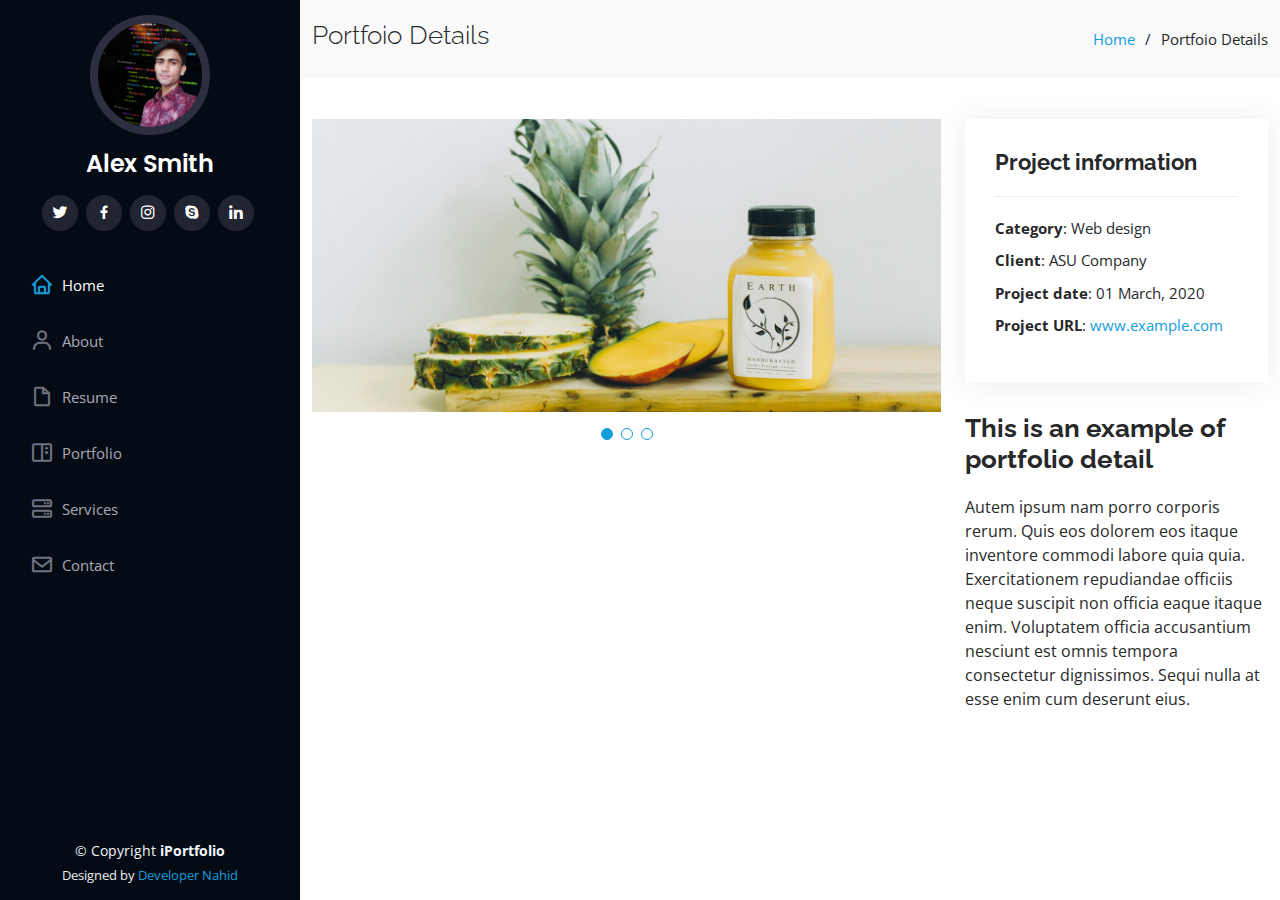
<file: portfolio-details.html>
<!DOCTYPE html>
<html lang="en">

<head>
  <meta charset="utf-8">
  <meta content="width=device-width, initial-scale=1.0" name="viewport">

  <title>Portfolio Details - iPortfolio Bootstrap Template</title>
  <meta content="" name="description">
  <meta content="" name="keywords">

  <!-- Favicons -->
  <link href="assets/img/favicon.png" rel="icon">
  <link href="assets/img/apple-touch-icon.png" rel="apple-touch-icon">

  <!-- Google Fonts -->
  <link href="https://fonts.googleapis.com/css?family=Open+Sans:300,300i,400,400i,600,600i,700,700i|Raleway:300,300i,400,400i,500,500i,600,600i,700,700i|Poppins:300,300i,400,400i,500,500i,600,600i,700,700i" rel="stylesheet">

  <!-- Vendor CSS Files -->
  <link href="assets/vendor/aos/aos.css" rel="stylesheet">
  <link href="assets/vendor/bootstrap/css/bootstrap.min.css" rel="stylesheet">
  <link href="assets/vendor/bootstrap-icons/bootstrap-icons.css" rel="stylesheet">
  <link href="assets/vendor/boxicons/css/boxicons.min.css" rel="stylesheet">
  <link href="assets/vendor/glightbox/css/glightbox.min.css" rel="stylesheet">
  <link href="assets/vendor/swiper/swiper-bundle.min.css" rel="stylesheet">

  <!-- Template Main CSS File -->
  <link href="assets/css/style.css" rel="stylesheet">

  <!-- =======================================================
  * Template Name: iPortfolio - v3.3.0
  * Template URL: https://bootstrapmade.com/iportfolio-bootstrap-portfolio-websites-template/
  * Author: BootstrapMade.com
  * License: https://bootstrapmade.com/license/
  ======================================================== -->
</head>

<body>

  <!-- ======= Mobile nav toggle button ======= -->
  <i class="bi bi-list mobile-nav-toggle d-xl-none"></i>

  <!-- ======= Header ======= -->
  <header id="header">
    <div class="d-flex flex-column">

      <div class="profile">
        <img src="assets/img/my image.png" alt="" class="img-fluid rounded-circle">
        <h1 class="text-light"><a href="index.html">Alex Smith</a></h1>
        <div class="social-links mt-3 text-center">
          <a href="#" class="twitter"><i class="bx bxl-twitter"></i></a>
          <a href="#" class="facebook"><i class="bx bxl-facebook"></i></a>
          <a href="#" class="instagram"><i class="bx bxl-instagram"></i></a>
          <a href="#" class="google-plus"><i class="bx bxl-skype"></i></a>
          <a href="#" class="linkedin"><i class="bx bxl-linkedin"></i></a>
        </div>
      </div>

      <nav id="navbar" class="nav-menu navbar">
        <ul>
          <li><a href="#hero" class="nav-link scrollto active"><i class="bx bx-home"></i> <span>Home</span></a></li>
          <li><a href="#about" class="nav-link scrollto"><i class="bx bx-user"></i> <span>About</span></a></li>
          <li><a href="#resume" class="nav-link scrollto"><i class="bx bx-file-blank"></i> <span>Resume</span></a></li>
          <li><a href="#portfolio" class="nav-link scrollto"><i class="bx bx-book-content"></i> <span>Portfolio</span></a></li>
          <li><a href="#services" class="nav-link scrollto"><i class="bx bx-server"></i> <span>Services</span></a></li>
          <li><a href="#contact" class="nav-link scrollto"><i class="bx bx-envelope"></i> <span>Contact</span></a></li>
        </ul>
      </nav><!-- .nav-menu -->
    </div>
  </header><!-- End Header -->

  <main id="main">

    <!-- ======= Breadcrumbs ======= -->
    <section id="breadcrumbs" class="breadcrumbs">
      <div class="container">

        <div class="d-flex justify-content-between align-items-center">
          <h2>Portfoio Details</h2>
          <ol>
            <li><a href="index.html">Home</a></li>
            <li>Portfoio Details</li>
          </ol>
        </div>

      </div>
    </section><!-- End Breadcrumbs -->

    <!-- ======= Portfolio Details Section ======= -->
    <section id="portfolio-details" class="portfolio-details">
      <div class="container">

        <div class="row gy-4">

          <div class="col-lg-8">
            <div class="portfolio-details-slider swiper-container">
              <div class="swiper-wrapper align-items-center">

                <div class="swiper-slide">
                  <img src="assets/img/portfolio/portfolio-details-1.jpg" alt="">
                </div>

                <div class="swiper-slide">
                  <img src="assets/img/portfolio/portfolio-details-2.jpg" alt="">
                </div>

                <div class="swiper-slide">
                  <img src="assets/img/portfolio/portfolio-details-3.jpg" alt="">
                </div>

              </div>
              <div class="swiper-pagination"></div>
            </div>
          </div>

          <div class="col-lg-4">
            <div class="portfolio-info">
              <h3>Project information</h3>
              <ul>
                <li><strong>Category</strong>: Web design</li>
                <li><strong>Client</strong>: ASU Company</li>
                <li><strong>Project date</strong>: 01 March, 2020</li>
                <li><strong>Project URL</strong>: <a href="#">www.example.com</a></li>
              </ul>
            </div>
            <div class="portfolio-description">
              <h2>This is an example of portfolio detail</h2>
              <p>
                Autem ipsum nam porro corporis rerum. Quis eos dolorem eos itaque inventore commodi labore quia quia. Exercitationem repudiandae officiis neque suscipit non officia eaque itaque enim. Voluptatem officia accusantium nesciunt est omnis tempora consectetur dignissimos. Sequi nulla at esse enim cum deserunt eius.
              </p>
            </div>
          </div>

        </div>

      </div>
    </section><!-- End Portfolio Details Section -->

  </main><!-- End #main -->

  <!-- ======= Footer ======= -->
  <footer id="footer">
    <div class="container">
      <div class="copyright">
        &copy; Copyright <strong><span>iPortfolio</span></strong>
      </div>
      <div class="credits">
        <!-- All the links in the footer should remain intact. -->
        <!-- You can delete the links only if you purchased the pro version. -->
        <!-- Licensing information: https://bootstrapmade.com/license/ -->
        <!-- Purchase the pro version with working PHP/AJAX contact form: https://bootstrapmade.com/iportfolio-bootstrap-portfolio-websites-template/ -->
        Designed by <a href="">Developer Nahid</a>
      </div>
    </div>
  </footer><!-- End  Footer -->

  <a href="#" class="back-to-top d-flex align-items-center justify-content-center"><i class="bi bi-arrow-up-short"></i></a>

  <!-- Vendor JS Files -->
  <script src="assets/vendor/aos/aos.js"></script>
  <script src="assets/vendor/bootstrap/js/bootstrap.bundle.min.js"></script>
  <script src="assets/vendor/glightbox/js/glightbox.min.js"></script>
  <script src="assets/vendor/isotope-layout/isotope.pkgd.min.js"></script>
  <script src="assets/vendor/php-email-form/validate.js"></script>
  <script src="assets/vendor/purecounter/purecounter.js"></script>
  <script src="assets/vendor/swiper/swiper-bundle.min.js"></script>
  <script src="assets/vendor/typed.js/typed.min.js"></script>
  <script src="assets/vendor/waypoints/noframework.waypoints.js"></script>

  <!-- Template Main JS File -->
  <script src="assets/js/main.js"></script>

</body>

</html>
</file>
<file: assets/css/style.css>
/**
* Template Name: iPortfolio - v3.3.0
* Template URL: https://bootstrapmade.com/iportfolio-bootstrap-portfolio-websites-template/
* Author: BootstrapMade.com
* License: https://bootstrapmade.com/license/
*/

/*--------------------------------------------------------------
# General
--------------------------------------------------------------*/
body {
  font-family: "Open Sans", sans-serif;
  color: #272829;
}

a {
  color: #149ddd;
  text-decoration: none;
}

a:hover {
  color: #37b3ed;
  text-decoration: none;
}

h1, h2, h3, h4, h5, h6 {
  font-family: "Raleway", sans-serif;
}

/*--------------------------------------------------------------
# Back to top button
--------------------------------------------------------------*/
.back-to-top {
  position: fixed;
  visibility: hidden;
  opacity: 0;
  right: 15px;
  bottom: 15px;
  z-index: 996;
  background: #149ddd;
  width: 40px;
  height: 40px;
  border-radius: 50px;
  transition: all 0.4s;
}

.back-to-top i {
  font-size: 28px;
  color: #fff;
  line-height: 0;
}

.back-to-top:hover {
  background: #2eafec;
  color: #fff;
}

.back-to-top.active {
  visibility: visible;
  opacity: 1;
}

/*--------------------------------------------------------------
# Header
--------------------------------------------------------------*/
#header {
  position: fixed;
  top: 0;
  left: 0;
  bottom: 0;
  width: 300px;
  transition: all ease-in-out 0.5s;
  z-index: 9997;
  transition: all 0.5s;
  padding: 0 15px;
  background: #040b14;
  overflow-y: auto;
}

#header .profile img {
  margin: 15px auto;
  display: block;
  width: 120px;
  border: 8px solid #2c2f3f;
}

#header .profile h1 {
  font-size: 24px;
  margin: 0;
  padding: 0;
  font-weight: 600;
  -moz-text-align-last: center;
  text-align-last: center;
  font-family: "Poppins", sans-serif;
}

#header .profile h1 a, #header .profile h1 a:hover {
  color: #fff;
  text-decoration: none;
}

#header .profile .social-links a {
  font-size: 18px;
  display: inline-block;
  background: #212431;
  color: #fff;
  line-height: 1;
  padding: 8px 0;
  margin-right: 4px;
  border-radius: 50%;
  text-align: center;
  width: 36px;
  height: 36px;
  transition: 0.3s;
}

#header .profile .social-links a:hover {
  background: #149ddd;
  color: #fff;
  text-decoration: none;
}

#main {
  margin-left: 300px;
}

@media (max-width: 1199px) {
  #header {
    left: -300px;
  }
  #main {
    margin-left: 0;
  }
}

/*--------------------------------------------------------------
# Navigation Menu
--------------------------------------------------------------*/
/* Desktop Navigation */
.nav-menu {
  padding: 30px 0 0 0;
}

.nav-menu * {
  margin: 0;
  padding: 0;
  list-style: none;
}

.nav-menu > ul > li {
  position: relative;
  white-space: nowrap;
}

.nav-menu a, .nav-menu a:focus {
  display: flex;
  align-items: center;
  color: #a8a9b4;
  padding: 12px 15px;
  margin-bottom: 8px;
  transition: 0.3s;
  font-size: 15px;
}

.nav-menu a i, .nav-menu a:focus i {
  font-size: 24px;
  padding-right: 8px;
  color: #6f7180;
}

.nav-menu a:hover, .nav-menu .active, .nav-menu .active:focus, .nav-menu li:hover > a {
  text-decoration: none;
  color: #fff;
}

.nav-menu a:hover i, .nav-menu .active i, .nav-menu .active:focus i, .nav-menu li:hover > a i {
  color: #149ddd;
}

/* Mobile Navigation */
.mobile-nav-toggle {
  position: fixed;
  right: 15px;
  top: 15px;
  z-index: 9998;
  border: 0;
  font-size: 24px;
  transition: all 0.4s;
  outline: none !important;
  background-color: #149ddd;
  color: #fff;
  width: 40px;
  height: 40px;
  display: inline-flex;
  align-items: center;
  justify-content: center;
  line-height: 0;
  border-radius: 50px;
  cursor: pointer;
}

.mobile-nav-active {
  overflow: hidden;
}

.mobile-nav-active #header {
  left: 0;
}

/*--------------------------------------------------------------
# Hero Section
--------------------------------------------------------------*/
#hero {

  width: 100%;
  height: 100vh;
  background: url("../img/hero-bg.jpg") top center;
  background-size: cover;
  
}

#hero:before {
  content: "";
  background: rgba(5, 13, 24, 0.3);
  position: absolute;
  bottom: 0;
  top: 0;
  left: 0;
  right: 0;
  z-index: 1;
}

#hero .hero-container {
  position: relative;
  z-index: 2;
  min-width: 300px;
}

#hero h1 {
  margin: 0 0 10px 0;
  font-size: 64px;
  font-weight: 700;
  line-height: 56px;
  color: #fff;
}

#hero p {
  color: #fff;
  margin-bottom: 50px;
  font-size: 26px;
  font-family: "Poppins", sans-serif;
}

#hero p span {
  color: #fff;
  padding-bottom: 4px;
  letter-spacing: 1px;
  border-bottom: 3px solid #149ddd;
}

@media (min-width: 1024px) {
  #hero {
    background-attachment: fixed;
  }
}

@media (max-width: 768px) {
  #hero h1 {
    font-size: 28px;
    line-height: 36px;
  }
  #hero h2 {
    font-size: 18px;
    line-height: 24px;
    margin-bottom: 30px;
  }
}

/*--------------------------------------------------------------
# Sections General
--------------------------------------------------------------*/
section {
  padding: 60px 0;
  overflow: hidden;
}

.section-bg {
  background: #f5f8fd;
}

.section-title {
  padding-bottom: 30px;
}

.section-title h2 {
  font-size: 32px;
  font-weight: bold;
  margin-bottom: 20px;
  padding-bottom: 20px;
  position: relative;
  color: #173b6c;
}

.section-title h2::after {
  content: '';
  position: absolute;
  display: block;
  width: 50px;
  height: 3px;
  background: #149ddd;
  bottom: 0;
  left: 0;
}

.section-title p {
  margin-bottom: 0;
}

/*--------------------------------------------------------------
# About
--------------------------------------------------------------*/
.about .content h3 {
  font-weight: 700;
  font-size: 26px;
  color: #173b6c;
}

.about .content ul {
  list-style: none;
  padding: 0;
}

.about .content ul li {
  margin-bottom: 20px;
  display: flex;
  align-items: center;
}

.about .content ul strong {
  margin-right: 10px;
}

.about .content ul i {
  font-size: 16px;
  margin-right: 5px;
  color: #149ddd;
  line-height: 0;
}

.about .content p:last-child {
  margin-bottom: 0;
}

/*--------------------------------------------------------------
# Facts
--------------------------------------------------------------*/
.facts {
  padding-bottom: 30px;
}

.facts .count-box {
  padding: 30px;
  width: 100%;
}

.facts .count-box i {
  display: block;
  font-size: 44px;
  color: #149ddd;
  float: left;
  line-height: 0;
}

.facts .count-box span {
  font-size: 48px;
  line-height: 40px;
  display: block;
  font-weight: 700;
  color: #050d18;
  margin-left: 60px;
}

.facts .count-box p {
  padding: 15px 0 0 0;
  margin: 0 0 0 60px;
  font-family: "Raleway", sans-serif;
  font-size: 14px;
  color: #122f57;
}

.facts .count-box a {
  font-weight: 600;
  display: block;
  margin-top: 20px;
  color: #122f57;
  font-size: 15px;
  font-family: "Poppins", sans-serif;
  transition: ease-in-out 0.3s;
}

.facts .count-box a:hover {
  color: #1f5297;
}

/*--------------------------------------------------------------
# Akills
--------------------------------------------------------------*/
.skills .progress {
  height: 60px;
  display: block;
  background: none;
  border-radius: 0;
}

.skills .progress .skill {
  padding: 0;
  margin: 0 0 6px 0;
  text-transform: uppercase;
  display: block;
  font-weight: 600;
  font-family: "Poppins", sans-serif;
  color: #050d18;
}

.skills .progress .skill .val {
  float: right;
  font-style: normal;
}

.skills .progress-bar-wrap {
  background: #dce8f8;
  height: 10px;
}

.skills .progress-bar {
  width: 1px;
  height: 10px;
  transition: .9s;
  background-color: #149ddd;
}

/*--------------------------------------------------------------
# Resume
--------------------------------------------------------------*/
.resume .resume-title {
  font-size: 26px;
  font-weight: 700;
  margin-top: 20px;
  margin-bottom: 20px;
  color: #050d18;
}

.resume .resume-item {
  padding: 0 0 20px 20px;
  margin-top: -2px;
  border-left: 2px solid #1f5297;
  position: relative;
}

.resume .resume-item h4 {
  line-height: 18px;
  font-size: 18px;
  font-weight: 600;
  text-transform: uppercase;
  font-family: "Poppins", sans-serif;
  color: #050d18;
  margin-bottom: 10px;
}

.resume .resume-item h5 {
  font-size: 16px;
  background: #e4edf9;
  padding: 5px 15px;
  display: inline-block;
  font-weight: 600;
  margin-bottom: 10px;
}

.resume .resume-item ul {
  padding-left: 20px;
}

.resume .resume-item ul li {
  padding-bottom: 10px;
}

.resume .resume-item:last-child {
  padding-bottom: 0;
}

.resume .resume-item::before {
  content: "";
  position: absolute;
  width: 16px;
  height: 16px;
  border-radius: 50px;
  left: -9px;
  top: 0;
  background: #fff;
  border: 2px solid #1f5297;
}

/*--------------------------------------------------------------
# Portfolio
--------------------------------------------------------------*/
.portfolio .portfolio-item {
  margin-bottom: 30px;
}

.portfolio #portfolio-flters {
  padding: 0;
  margin: 0 auto 35px auto;
  list-style: none;
  text-align: center;
  background: #fff;
  border-radius: 50px;
  padding: 2px 15px;
}

.portfolio #portfolio-flters li {
  cursor: pointer;
  display: inline-block;
  padding: 10px 15px 8px 15px;
  font-size: 14px;
  font-weight: 600;
  line-height: 1;
  text-transform: uppercase;
  color: #272829;
  margin-bottom: 5px;
  transition: all 0.3s ease-in-out;
}

.portfolio #portfolio-flters li:hover, .portfolio #portfolio-flters li.filter-active {
  color: #149ddd;
}

.portfolio #portfolio-flters li:last-child {
  margin-right: 0;
}

.portfolio .portfolio-wrap {
  transition: 0.3s;
  position: relative;
  overflow: hidden;
  z-index: 1;
}

.portfolio .portfolio-wrap::before {
  content: "";
  background: rgba(255, 255, 255, 0.5);
  position: absolute;
  left: 0;
  right: 0;
  top: 0;
  bottom: 0;
  transition: all ease-in-out 0.3s;
  z-index: 2;
  opacity: 0;
}

.portfolio .portfolio-wrap .portfolio-links {
  opacity: 1;
  left: 0;
  right: 0;
  bottom: -60px;
  z-index: 3;
  position: absolute;
  transition: all ease-in-out 0.3s;
  display: flex;
  justify-content: center;
}

.portfolio .portfolio-wrap .portfolio-links a {
  color: #fff;
  font-size: 28px;
  text-align: center;
  background: rgba(20, 157, 221, 0.75);
  transition: 0.3s;
  width: 50%;
}

.portfolio .portfolio-wrap .portfolio-links a:hover {
  background: rgba(20, 157, 221, 0.95);
}

.portfolio .portfolio-wrap .portfolio-links a + a {
  border-left: 1px solid #37b3ed;
}

.portfolio .portfolio-wrap:hover::before {
  top: 0;
  left: 0;
  right: 0;
  bottom: 0;
  opacity: 1;
}

.portfolio .portfolio-wrap:hover .portfolio-links {
  opacity: 1;
  bottom: 0;
}

/*--------------------------------------------------------------
# Portfolio Details
--------------------------------------------------------------*/
.portfolio-details {
  padding-top: 40px;
}

.portfolio-details .portfolio-details-slider img {
  width: 100%;
}

.portfolio-details .portfolio-details-slider .swiper-pagination {
  margin-top: 20px;
  position: relative;
}

.portfolio-details .portfolio-details-slider .swiper-pagination .swiper-pagination-bullet {
  width: 12px;
  height: 12px;
  background-color: #fff;
  opacity: 1;
  border: 1px solid #149ddd;
}

.portfolio-details .portfolio-details-slider .swiper-pagination .swiper-pagination-bullet-active {
  background-color: #149ddd;
}

.portfolio-details .portfolio-info {
  padding: 30px;
  box-shadow: 0px 0 30px rgba(5, 13, 24, 0.08);
}

.portfolio-details .portfolio-info h3 {
  font-size: 22px;
  font-weight: 700;
  margin-bottom: 20px;
  padding-bottom: 20px;
  border-bottom: 1px solid #eee;
}

.portfolio-details .portfolio-info ul {
  list-style: none;
  padding: 0;
  font-size: 15px;
}

.portfolio-details .portfolio-info ul li + li {
  margin-top: 10px;
}

.portfolio-details .portfolio-description {
  padding-top: 30px;
}

.portfolio-details .portfolio-description h2 {
  font-size: 26px;
  font-weight: 700;
  margin-bottom: 20px;
}

.portfolio-details .portfolio-description p {
  padding: 0;
}

/*--------------------------------------------------------------
# Services
--------------------------------------------------------------*/
.services .icon-box {
  margin-bottom: 20px;
}

.services .icon {
  float: left;
  display: flex;
  align-items: center;
  justify-content: center;
  width: 54px;
  height: 54px;
  background: #149ddd;
  border-radius: 50%;
  transition: 0.5s;
  border: 1px solid #149ddd;
}

.services .icon i {
  color: #fff;
  font-size: 24px;
  line-height: 0;
}

.services .icon-box:hover .icon {
  background: #fff;
}

.services .icon-box:hover .icon i {
  color: #149ddd;
}

.services .title {
  margin-left: 80px;
  font-weight: 700;
  margin-bottom: 15px;
  font-size: 18px;
}

.services .title a {
  color: #343a40;
}

.services .title a:hover {
  color: #149ddd;
}

.services .description {
  margin-left: 80px;
  line-height: 24px;
  font-size: 14px;
}

/*--------------------------------------------------------------
# Testimonials
--------------------------------------------------------------*/
.testimonials .testimonial-item {
  box-sizing: content-box;
  text-align: center;
  min-height: 320px;
}

.testimonials .testimonial-item .testimonial-img {
  width: 90px;
  border-radius: 50%;
  margin: 0 auto;
}

.testimonials .testimonial-item h3 {
  font-size: 18px;
  font-weight: bold;
  margin: 10px 0 5px 0;
  color: #111;
}

.testimonials .testimonial-item h4 {
  font-size: 14px;
  color: #999;
  margin: 0;
}

.testimonials .testimonial-item .quote-icon-left, .testimonials .testimonial-item .quote-icon-right {
  color: #c3e8fa;
  font-size: 26px;
}

.testimonials .testimonial-item .quote-icon-left {
  display: inline-block;
  left: -5px;
  position: relative;
}

.testimonials .testimonial-item .quote-icon-right {
  display: inline-block;
  right: -5px;
  position: relative;
  top: 10px;
}

.testimonials .testimonial-item p {
  font-style: italic;
  margin: 0 15px 15px 15px;
  padding: 20px;
  background: #fff;
  position: relative;
  margin-bottom: 35px;
  border-radius: 6px;
  box-shadow: 0px 2px 15px rgba(0, 0, 0, 0.1);
}

.testimonials .testimonial-item p::after {
  content: "";
  width: 0;
  height: 0;
  border-top: 20px solid #fff;
  border-right: 20px solid transparent;
  border-left: 20px solid transparent;
  position: absolute;
  bottom: -20px;
  left: calc(50% - 20px);
}

.testimonials .swiper-pagination {
  margin-top: 20px;
  position: relative;
}

.testimonials .swiper-pagination .swiper-pagination-bullet {
  width: 12px;
  height: 12px;
  background-color: #fff;
  opacity: 1;
  border: 1px solid #149ddd;
}

.testimonials .swiper-pagination .swiper-pagination-bullet-active {
  background-color: #149ddd;
}

/*--------------------------------------------------------------
# Contact
--------------------------------------------------------------*/
.contact {
  padding-bottom: 130px;
}

.contact .info {
  padding: 30px;
  background: #fff;
  width: 100%;
  box-shadow: 0 0 24px 0 rgba(0, 0, 0, 0.12);
}

.contact .info i {
  font-size: 20px;
  color: #149ddd;
  float: left;
  width: 44px;
  height: 44px;
  background: #dff3fc;
  display: flex;
  justify-content: center;
  align-items: center;
  border-radius: 50px;
  transition: all 0.3s ease-in-out;
}

.contact .info h4 {
  padding: 0 0 0 60px;
  font-size: 22px;
  font-weight: 600;
  margin-bottom: 5px;
  color: #050d18;
}

.contact .info p {
  padding: 0 0 10px 60px;
  margin-bottom: 20px;
  font-size: 14px;
  color: #173b6c;
}

.contact .info .email p {
  padding-top: 5px;
}

.contact .info .social-links {
  padding-left: 60px;
}

.contact .info .social-links a {
  font-size: 18px;
  display: inline-block;
  background: #333;
  color: #fff;
  line-height: 1;
  padding: 8px 0;
  border-radius: 50%;
  text-align: center;
  width: 36px;
  height: 36px;
  transition: 0.3s;
  margin-right: 10px;
}

.contact .info .social-links a:hover {
  background: #149ddd;
  color: #fff;
}

.contact .info .email:hover i, .contact .info .address:hover i, .contact .info .phone:hover i {
  background: #149ddd;
  color: #fff;
}

.contact .php-email-form {
  width: 100%;
  padding: 30px;
  background: #fff;
  box-shadow: 0 0 24px 0 rgba(0, 0, 0, 0.12);
}

.contact .php-email-form .form-group {
  padding-bottom: 8px;
}

.contact .php-email-form .validate {
  display: none;
  color: red;
  margin: 0 0 15px 0;
  font-weight: 400;
  font-size: 13px;
}

.contact .php-email-form .error-message {
  display: none;
  color: #fff;
  background: #ed3c0d;
  text-align: left;
  padding: 15px;
  font-weight: 600;
}

.contact .php-email-form .error-message br + br {
  margin-top: 25px;
}

.contact .php-email-form .sent-message {
  display: none;
  color: #fff;
  background: #18d26e;
  text-align: center;
  padding: 15px;
  font-weight: 600;
}

.contact .php-email-form .loading {
  display: none;
  background: #fff;
  text-align: center;
  padding: 15px;
}

.contact .php-email-form .loading:before {
  content: "";
  display: inline-block;
  border-radius: 50%;
  width: 24px;
  height: 24px;
  margin: 0 10px -6px 0;
  border: 3px solid #18d26e;
  border-top-color: #eee;
  -webkit-animation: animate-loading 1s linear infinite;
  animation: animate-loading 1s linear infinite;
}

.contact .php-email-form .form-group {
  margin-bottom: 15px;
}

.contact .php-email-form label {
  padding-bottom: 8px;
}

.contact .php-email-form input, .contact .php-email-form textarea {
  border-radius: 0;
  box-shadow: none;
  font-size: 14px;
}

.contact .php-email-form input {
  height: 44px;
}

.contact .php-email-form textarea {
  padding: 10px 15px;
}

.contact .php-email-form button[type="submit"] {
  background: #149ddd;
  border: 0;
  padding: 10px 24px;
  color: #fff;
  transition: 0.4s;
  border-radius: 4px;
}

.contact .php-email-form button[type="submit"]:hover {
  background: #37b3ed;
}

@-webkit-keyframes animate-loading {
  0% {
    transform: rotate(0deg);
  }
  100% {
    transform: rotate(360deg);
  }
}

@keyframes animate-loading {
  0% {
    transform: rotate(0deg);
  }
  100% {
    transform: rotate(360deg);
  }
}

/*--------------------------------------------------------------
# Breadcrumbs
--------------------------------------------------------------*/
.breadcrumbs {
  padding: 20px 0;
  background: #f9f9f9;
}

.breadcrumbs h2 {
  font-size: 26px;
  font-weight: 300;
}

.breadcrumbs ol {
  display: flex;
  flex-wrap: wrap;
  list-style: none;
  padding: 0;
  margin: 0;
  font-size: 15px;
}

.breadcrumbs ol li + li {
  padding-left: 10px;
}

.breadcrumbs ol li + li::before {
  display: inline-block;
  padding-right: 10px;
  color: #0e2442;
  content: "/";
}

@media (max-width: 768px) {
  .breadcrumbs .d-flex {
    display: block !important;
  }
  .breadcrumbs ol {
    display: block;
  }
  .breadcrumbs ol li {
    display: inline-block;
  }
}

/*--------------------------------------------------------------
# Footer
--------------------------------------------------------------*/
#footer {
  padding: 15px;
  color: #f4f6fd;
  font-size: 14px;
  position: fixed;
  left: 0;
  bottom: 0;
  width: 300px;
  z-index: 9999;
  background: #040b14;
}

#footer .copyright {
  text-align: center;
}

#footer .credits {
  padding-top: 5px;
  text-align: center;
  font-size: 13px;
  color: #eaebf0;
}

@media (max-width: 1199px) {
  #footer {
    position: static;
    width: auto;
    padding-right: 20px 15px;
  }
}
</file>
